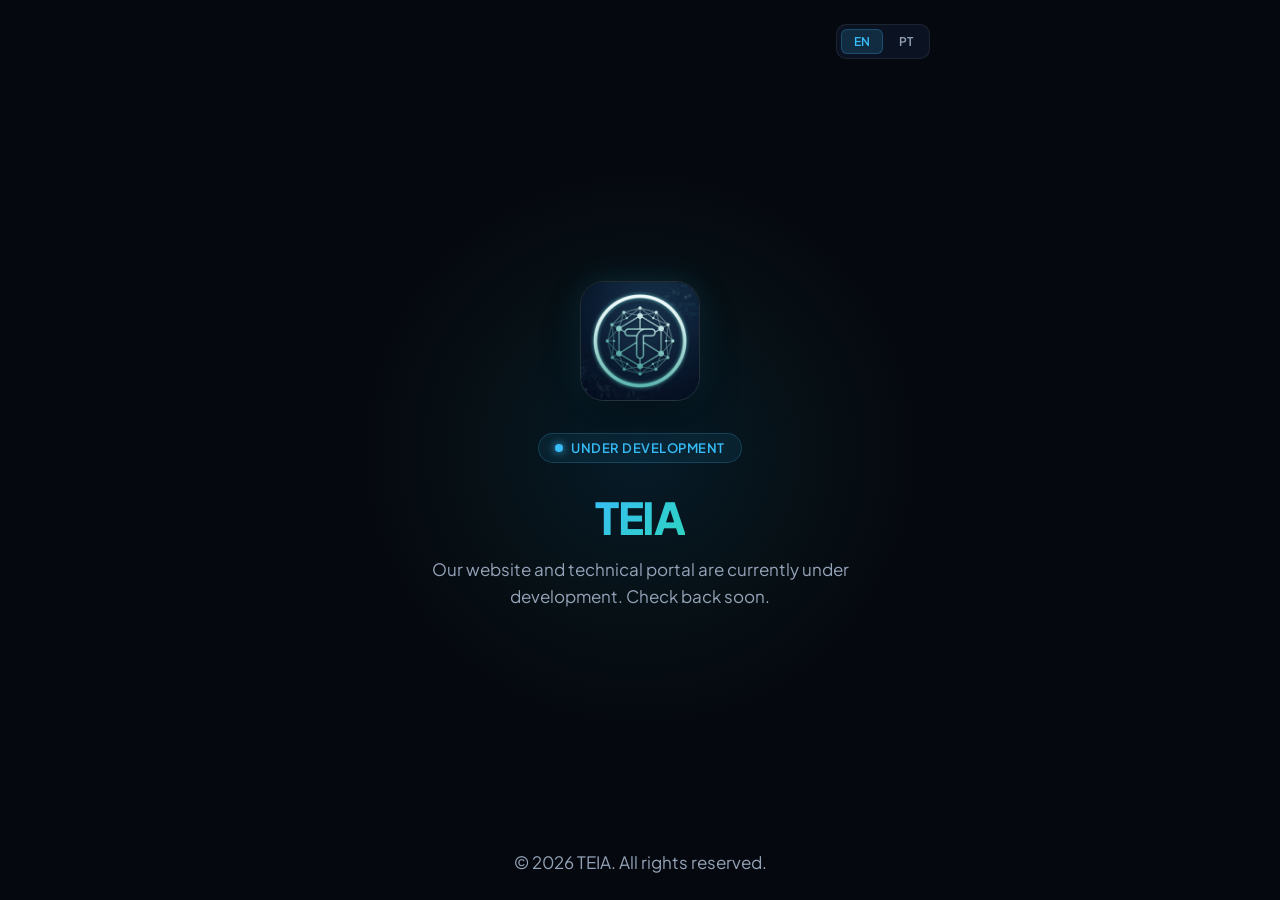
<file: index.html>
<!DOCTYPE html>
<html lang="en">
<head>
    <meta charset="UTF-8">
    <meta name="viewport" content="width=device-width, initial-scale=1.0">
    <title>TEIA | Under Development</title>
    <meta name="description" content="TEIA - Website under construction.">
    <link rel="preconnect" href="https://fonts.googleapis.com">
    <link rel="preconnect" href="https://fonts.gstatic.com" crossorigin>
    <link href="https://fonts.googleapis.com/css2?family=Plus+Jakarta+Sans:wght@400;500;600;700;800&display=swap" rel="stylesheet">
    <link rel="stylesheet" href="css/styles.css">
</head>
<body>
    <div class="bg-glow"></div>

    <!-- Header / Lang Switcher -->
    <header style="width: 100%; display: flex; justify-content: flex-end; max-width: 580px; z-index: 1;">
        <nav class="lang-switcher" aria-label="Language selection">
            <span class="lang-btn active">EN</span>
            <a href="index_pt.html" class="lang-btn">PT</a>
        </nav>
    </header>

    <!-- Main Content -->
    <main class="container">
        <div class="logo-wrapper">
            <img src="imgs/logo_v1.jpeg" alt="TEIA Logo" class="logo-img" width="120" height="120">
        </div>

        <div class="status-badge">
            <span class="status-dot"></span>
            <span>Under Development</span>
        </div>

        <div style="display: flex; flex-direction: column; gap: 0.75rem;">
            <h1><span class="gradient-text">TEIA</span></h1>
            <p>Our website and technical portal are currently under development. Check back soon.</p>
        </div>
    </main>

    <!-- Footer -->
    <footer>
        <p>&copy; 2026 TEIA. All rights reserved.</p>
    </footer>
</body>
</html>
</file>
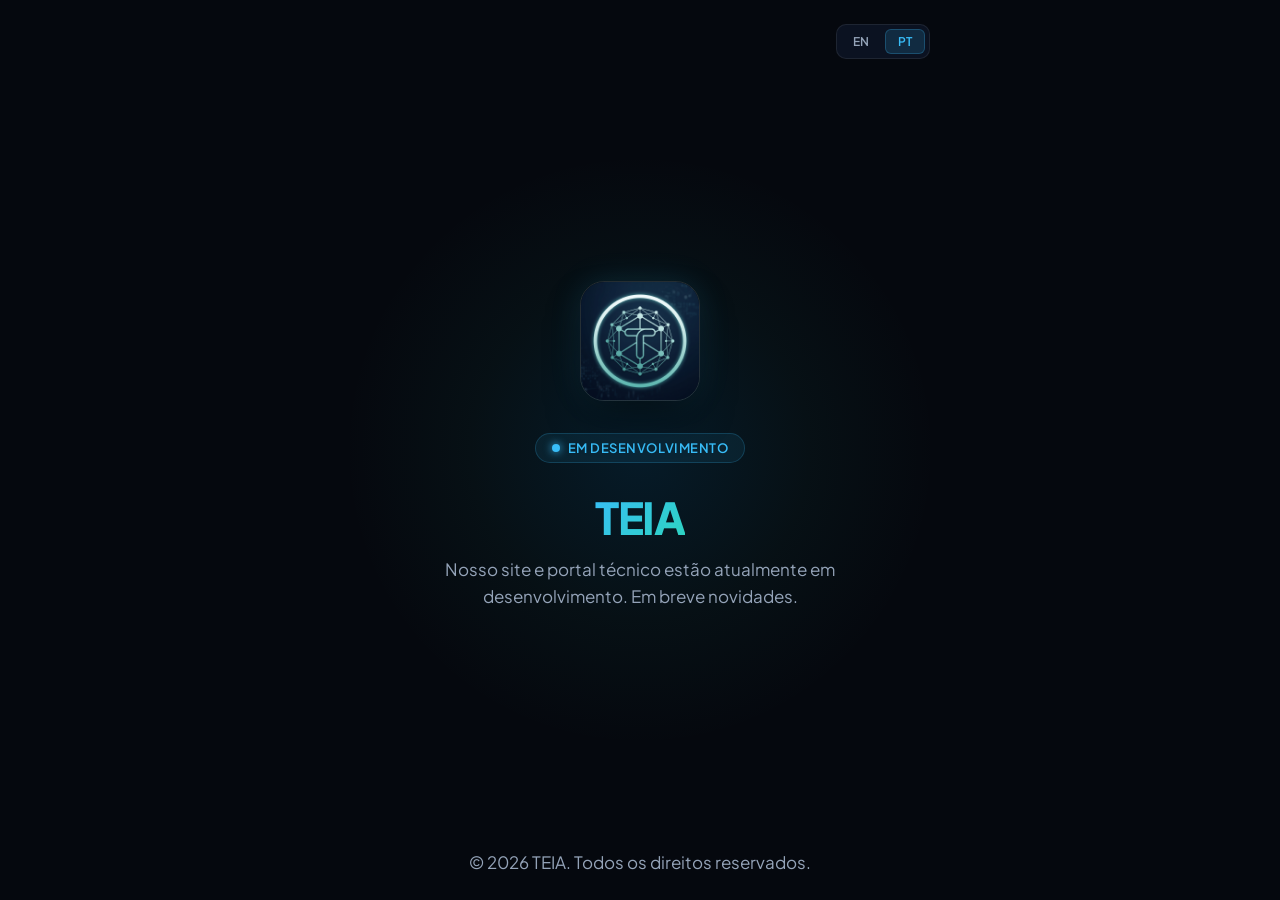
<file: index_pt.html>
<!DOCTYPE html>
<html lang="pt-BR">
<head>
    <meta charset="UTF-8">
    <meta name="viewport" content="width=device-width, initial-scale=1.0">
    <title>TEIA | Em Desenvolvimento</title>
    <meta name="description" content="TEIA - Site em desenvolvimento.">
    <link rel="preconnect" href="https://fonts.googleapis.com">
    <link rel="preconnect" href="https://fonts.gstatic.com" crossorigin>
    <link href="https://fonts.googleapis.com/css2?family=Plus+Jakarta+Sans:wght@400;500;600;700;800&display=swap" rel="stylesheet">
    <link rel="stylesheet" href="css/styles.css">
</head>
<body>
    <div class="bg-glow"></div>

    <!-- Header / Lang Switcher -->
    <header style="width: 100%; display: flex; justify-content: flex-end; max-width: 580px; z-index: 1;">
        <nav class="lang-switcher" aria-label="Seleção de idioma">
            <a href="index.html" class="lang-btn">EN</a>
            <span class="lang-btn active">PT</span>
        </nav>
    </header>

    <!-- Main Content -->
    <main class="container">
        <div class="logo-wrapper">
            <img src="imgs/logo_v1.jpeg" alt="TEIA Logo" class="logo-img" width="120" height="120">
        </div>

        <div class="status-badge">
            <span class="status-dot"></span>
            <span>Em Desenvolvimento</span>
        </div>

        <div style="display: flex; flex-direction: column; gap: 0.75rem;">
            <h1><span class="gradient-text">TEIA</span></h1>
            <p>Nosso site e portal técnico estão atualmente em desenvolvimento. Em breve novidades.</p>
        </div>
    </main>

    <!-- Footer -->
    <footer>
        <p>&copy; 2026 TEIA. Todos os direitos reservados.</p>
    </footer>
</body>
</html>
</file>
<file: css/styles.css>
/* ==========================================================================
   TEIA - Minimalist Under Construction Styles
   ========================================================================== */

:root {
    --bg-dark: #05080E;
    --text-main: #F8FAFC;
    --text-muted: #94A3B8;
    --accent: #38BDF8;
    --accent-teal: #2DD4BF;
    --border-color: rgba(255, 255, 255, 0.08);
}

* {
    box-sizing: border-box;
    margin: 0;
    padding: 0;
}

body {
    font-family: 'Plus Jakarta Sans', -apple-system, BlinkMacSystemFont, 'Segoe UI', Roboto, sans-serif;
    background-color: var(--bg-dark);
    color: var(--text-main);
    min-height: 100vh;
    display: flex;
    flex-direction: column;
    justify-content: space-between;
    align-items: center;
    position: relative;
    overflow-x: hidden;
    padding: 1.5rem;
}

/* Background Ambient Glow */
.bg-glow {
    position: absolute;
    top: 50%;
    left: 50%;
    transform: translate(-50%, -50%);
    width: 600px;
    height: 600px;
    background: radial-gradient(circle, rgba(14, 165, 233, 0.12) 0%, rgba(45, 212, 191, 0.04) 40%, transparent 70%);
    pointer-events: none;
    z-index: 0;
}

/* Container */
.container {
    position: relative;
    z-index: 1;
    max-width: 580px;
    width: 100%;
    margin: auto;
    text-align: center;
    display: flex;
    flex-direction: column;
    align-items: center;
    gap: 1.75rem;
    padding: 2.5rem 1.5rem;
}

/* Logo */
.logo-wrapper {
    position: relative;
    display: inline-block;
}

.logo-img {
    width: 120px;
    height: 120px;
    object-fit: cover;
    border-radius: 1.5rem;
    border: 1px solid rgba(255, 255, 255, 0.12);
    box-shadow: 0 20px 40px -10px rgba(0, 0, 0, 0.7), 0 0 35px -5px rgba(56, 189, 248, 0.2);
    transition: transform 0.3s ease, box-shadow 0.3s ease;
}

.logo-img:hover {
    transform: scale(1.03);
    box-shadow: 0 24px 48px -10px rgba(0, 0, 0, 0.8), 0 0 45px -5px rgba(56, 189, 248, 0.3);
}

/* Status Badge */
.status-badge {
    display: inline-flex;
    align-items: center;
    gap: 8px;
    padding: 6px 16px;
    border-radius: 9999px;
    background: rgba(56, 189, 248, 0.08);
    border: 1px solid rgba(56, 189, 248, 0.2);
    color: var(--accent);
    font-size: 0.8125rem;
    font-weight: 600;
    letter-spacing: 0.04em;
    text-transform: uppercase;
}

.status-dot {
    width: 8px;
    height: 8px;
    border-radius: 50%;
    background-color: var(--accent);
    box-shadow: 0 0 8px var(--accent);
    animation: pulse 2s infinite ease-in-out;
}

@keyframes pulse {
    0%, 100% {
        opacity: 1;
        transform: scale(1);
    }
    50% {
        opacity: 0.4;
        transform: scale(0.85);
    }
}

/* Headings */
h1 {
    font-size: 2.25rem;
    font-weight: 800;
    letter-spacing: -0.03em;
    line-height: 1.2;
    color: #FFFFFF;
}

@media (min-width: 640px) {
    h1 {
        font-size: 2.75rem;
    }
}

.gradient-text {
    background: linear-gradient(135deg, #38BDF8 0%, #2DD4BF 100%);
    -webkit-background-clip: text;
    -webkit-text-fill-color: transparent;
}

p {
    font-size: 1.0625rem;
    color: var(--text-muted);
    line-height: 1.6;
    max-width: 440px;
}

/* Language Switcher */
.lang-switcher {
    display: inline-flex;
    align-items: center;
    gap: 4px;
    padding: 4px;
    border-radius: 10px;
    background: rgba(15, 23, 42, 0.7);
    border: 1px solid var(--border-color);
    font-size: 0.75rem;
    font-weight: 600;
}

.lang-btn {
    padding: 4px 12px;
    border-radius: 6px;
    color: var(--text-muted);
    text-decoration: none;
    transition: all 0.2s ease;
}

.lang-btn:hover {
    color: #FFFFFF;
}

.lang-btn.active {
    background: rgba(56, 189, 248, 0.15);
    color: var(--accent);
    border: 1px solid rgba(56, 189, 248, 0.25);
}

/* Footer */
footer {
    position: relative;
    z-index: 1;
    font-size: 0.8125rem;
    color: #64748B;
    text-align: center;
    padding-top: 1rem;
}
</file>
